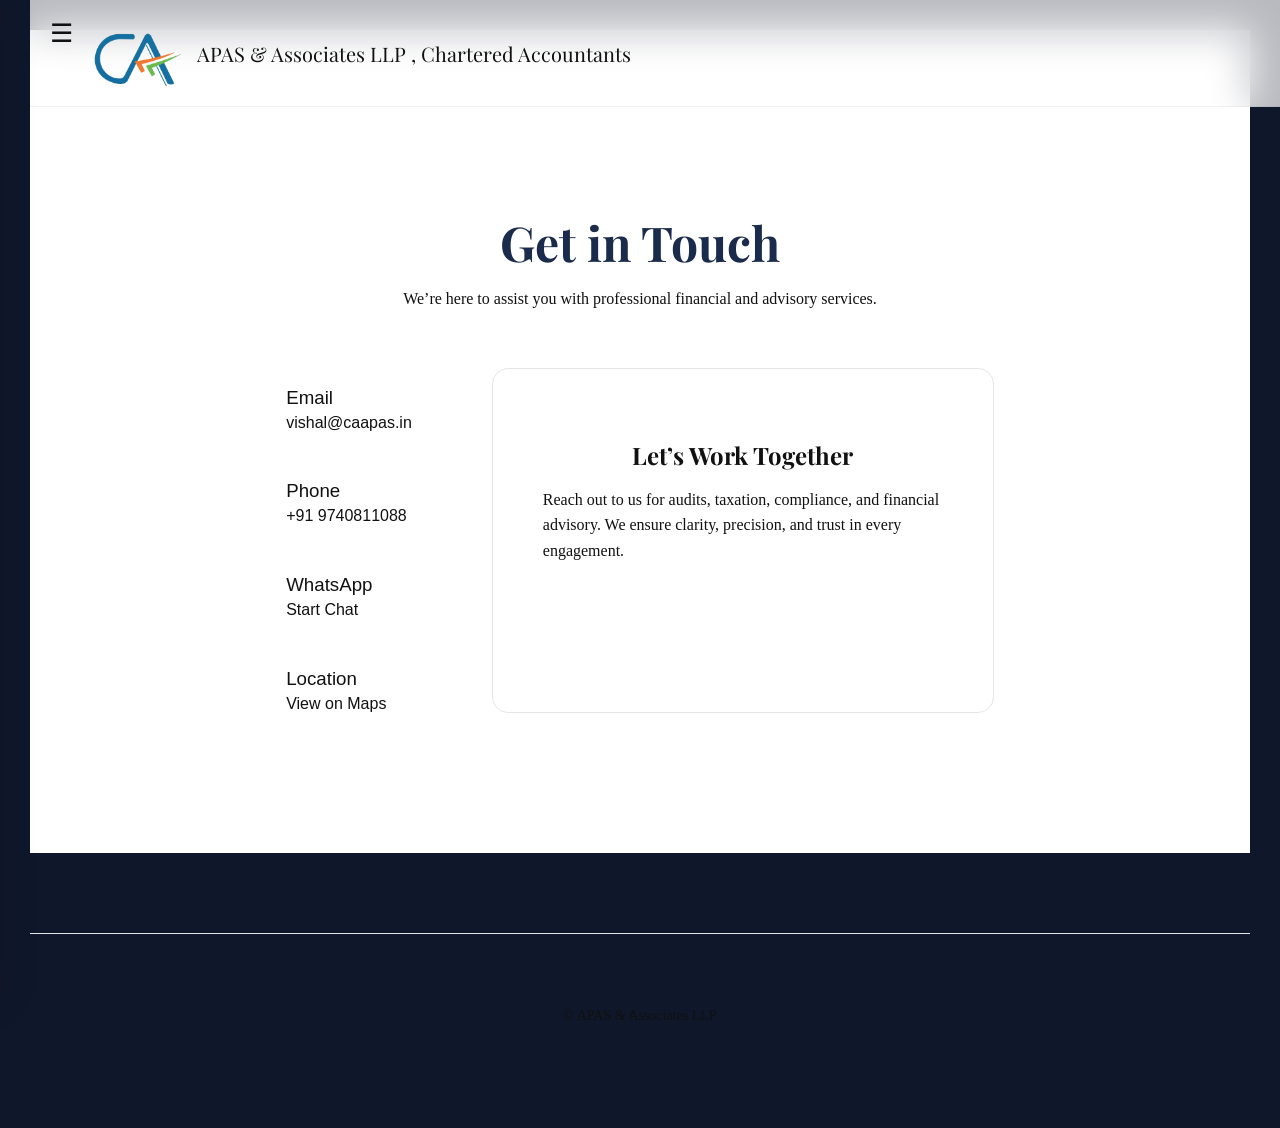
<file: contact.html>
<!DOCTYPE html>

<html lang="en">

<head>

<meta charset="UTF-8">
<meta name="viewport" content="width=device-width, initial-scale=1.0">

<title>Contact |APAS </title>

<link rel="stylesheet" href="style.css">

<link href="https://fonts.googleapis.com/css2?family=Playfair+Display:wght@400;600&family=Inter:wght@300;400&display=swap" rel="stylesheet">

</head>

<body>

<header class="header">

<nav>
<div class="menu-toggle" onclick="toggleMenu()">☰</div>
<div class="logo">
<img src="logo.png" class="logo-img">
<span>APAS & Associates LLP , Chartered Accountants</span>
</div>
<ul>
<li><a href="index.html">Home</a></li>
<li><a href="services.html">Services</a></li>
<li><a href="team.html">Team</a></li>
<li><a href="contact.html">Contact</a></li>
</ul>
</nav>
</header>

<div id="sideMenu" class="side-menu">
<a href="index.html">Home</a>
<a href="services.html">Services</a>
<a href="team.html">Team</a>
<a href="contact.html">Contact</a>
<a href="news.html">News & Updates</a>
</div>

</header>

<section class="contact-modern">

<h1 class="contact-title">Get in Touch</h1>

<p class="contact-subtitle">
We’re here to assist you with professional financial and advisory services.
</p>

<div class="contact-wrapper">

<!-- LEFT SIDE -->
<div class="contact-info">

<div class="contact-item">
<h3>Email</h3>
<a href="mailto:vishal@caapas.in">vishal@caapas.in</a>
</div>

<div class="contact-item">
<h3>Phone</h3>
<a href="tel:+919740811088">+91 9740811088</a>
</div>

<div class="contact-item">
<h3>WhatsApp</h3>
<a href="https://wa.me/919740811088" target="_blank">Start Chat</a>
</div>

<div class="contact-item">
<h3>Location</h3>
<a href="https://www.google.com/maps/place/APAS+%26+Associates+LLP/@12.9460152,77.5676246,17z/data=!3m1!4b1!4m6!3m5!1s0x3bae15e029b37093:0x5e8b54bc357e4e78!8m2!3d12.94601!4d77.5701995!16s%2Fg%2F11f0wmhzz7?authuser=0&entry=ttu&g_ep=EgoyMDI2MDMxNy4wIKXMDSoASAFQAw%3D%3D" target="_blank">View on Maps</a>
</div>
</div>

<!-- RIGHT SIDE -->
<div class="contact-card">
<h2>Let’s Work Together</h2>
<p>
Reach out to us for audits, taxation, compliance, and financial advisory.
We ensure clarity, precision, and trust in every engagement.
</p>
</div>

</div>

</section>

<footer>

<p>© APAS & Associates LLP</p>

</footer> 
<script src="script.js"></script>
</body>
</html>
</file>
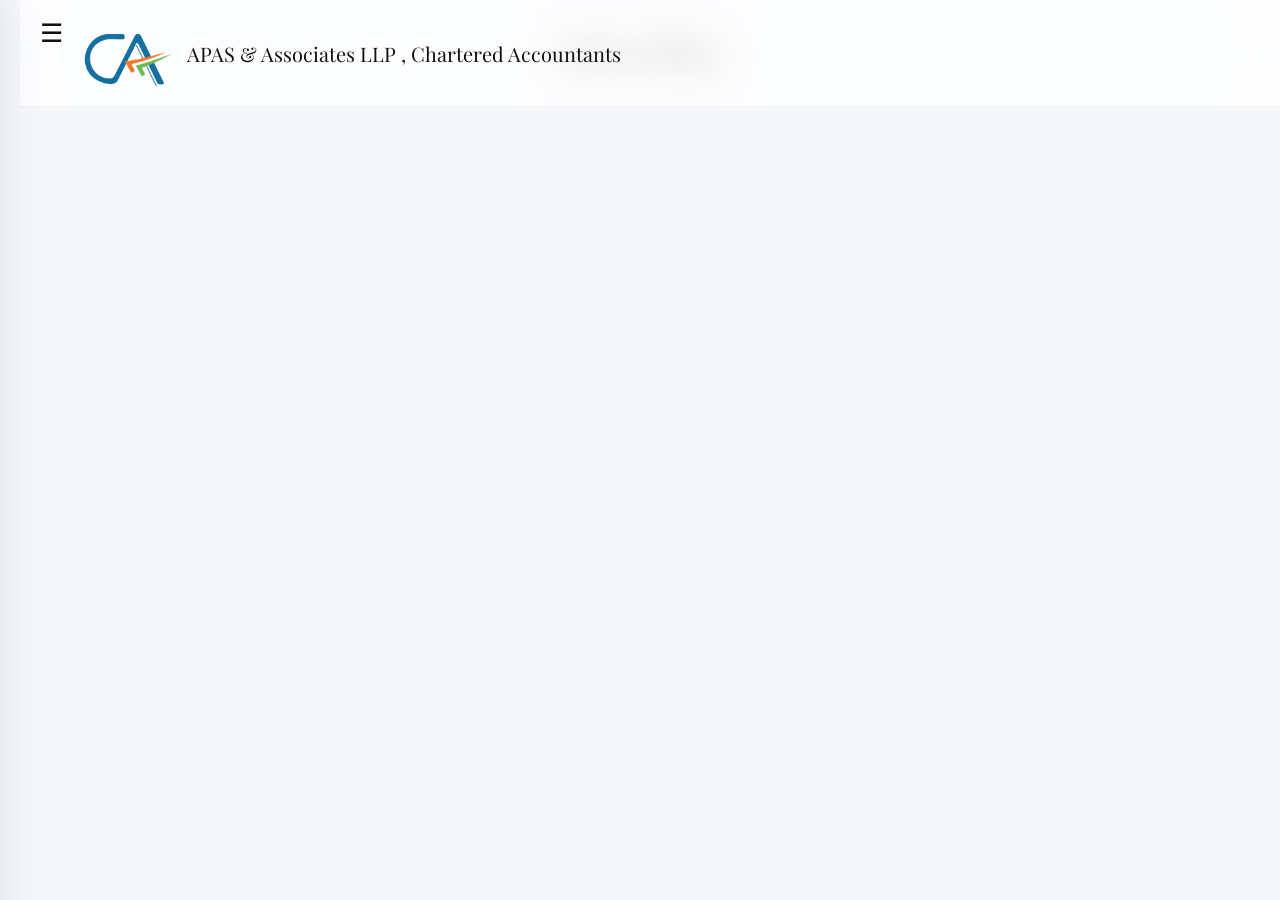
<file: news.html>
<!DOCTYPE html>

<html lang="en">

<head>

<meta charset="UTF-8">
<meta name="viewport" content="width=device-width, initial-scale=1.0">

<title>News and Updates |APAS </title>

<link rel="stylesheet" href="style.css">

<link href="https://fonts.googleapis.com/css2?family=Playfair+Display:wght@400;600&family=Inter:wght@300;400&display=swap" rel="stylesheet">
<link href="https://fonts.googleapis.com/css2?family=Playfair+Display:wght@500;600;700&display=swap" rel="stylesheet">
</head>

<body>

<header class="header">

<nav>
<div class="menu-toggle" onclick="toggleMenu()">☰</div>
<div class="logo">
<img src="logo.png" class="logo-img">
<span>APAS & Associates LLP , Chartered Accountants</span>
</div>
<ul>
<li><a href="index.html">Home</a></li>
<li><a href="services.html">Services</a></li>
<li><a href="team.html">Team</a></li>
<li><a href="contact.html">Contact</a></li>
</ul>
</nav>
</header>

<div id="sideMenu" class="side-menu">
<a href="index.html">Home</a>
<a href="services.html">Services</a>
<a href="team.html">Team</a>
<a href="contact.html">Contact</a>
<a href="news.html">News & Updates</a>
</div>

</header>
  <title>News & Blog</title>

  <style>
    body {
      font-family: Arial, sans-serif;
      background: #f5f7fb;
      margin: 0;
      padding: 20px;
    }

    h2 {
      text-align: center;
      margin-bottom: 30px;
    }

    #blog {
      display: grid;
      grid-template-columns: repeat(auto-fit, minmax(300px, 1fr));
      gap: 20px;
    }

    .post {
      background: white;
      padding: 15px;
      border-radius: 12px;
      box-shadow: 0 4px 12px rgba(0,0,0,0.1);
      cursor: pointer;
      transition: 0.3s;
    }

    .post:hover {
      transform: translateY(-5px);
    }

    .post img {
      width: 100%;
      border-radius: 10px;
    }

    .post h3 {
      margin: 10px 0;
    }

    .post p {
      color: #555;
    }

    .post small {
      color: gray;
    }
  </style>
</head>

<body>

<h2>News & Blog</h2>

<div id="blog"></div>

<script>
const sheetURL = "https://docs.google.com/spreadsheets/d/e/2PACX-1vT6VDCrZ15pMJ4l2OMogmq-73ROo4cA_owLtL8jDc3GJF6HIJRLLpTqtxC6RN4z7x0q6q3R1oRE88RF/pub?output=tsv";

fetch(sheetURL)
  .then(res => res.text())
  .then(data => {
    const rows = data.split("\n").slice(1);
    const blogDiv = document.getElementById("blog");

    rows.reverse().forEach(row => {
      const cols = row.split("\t"); // 👈 TAB separated (SAFE)

      const id = cols[0]?.trim();
      const title = cols[1]?.trim();
      const content = cols[2]?.trim();
      const date = cols[3]?.trim();
      const image = cols[4]?.trim();

      if (!id || !title) return;

      const shortText = content.substring(0, 120) + "...";

  blogDiv.innerHTML += `
  <div class="post">
    ${image ? `<img src="${image}" />` : ""}
    
    <div class="post-content">
      <h3>${title}</h3>
      <a class="read-btn" href="post.html?id=${id}">Read More</a>
    </div>
  </div>
`;
    });
  });

function openPost(id) {
  window.location.href = "post.html?id=" + id;
}
</script>
<script>
function toggleMenu(){
const menu = document.getElementById("sideMenu");
const overlay = document.getElementById("overlay");

menu.classList.toggle("active");
overlay.classList.toggle("active");
}

function closeMenu(){
const menu = document.getElementById("sideMenu");
const overlay = document.getElementById("overlay");

menu.classList.remove("active");
overlay.classList.remove("active");
}
</script>
</body>
</html>
</file>
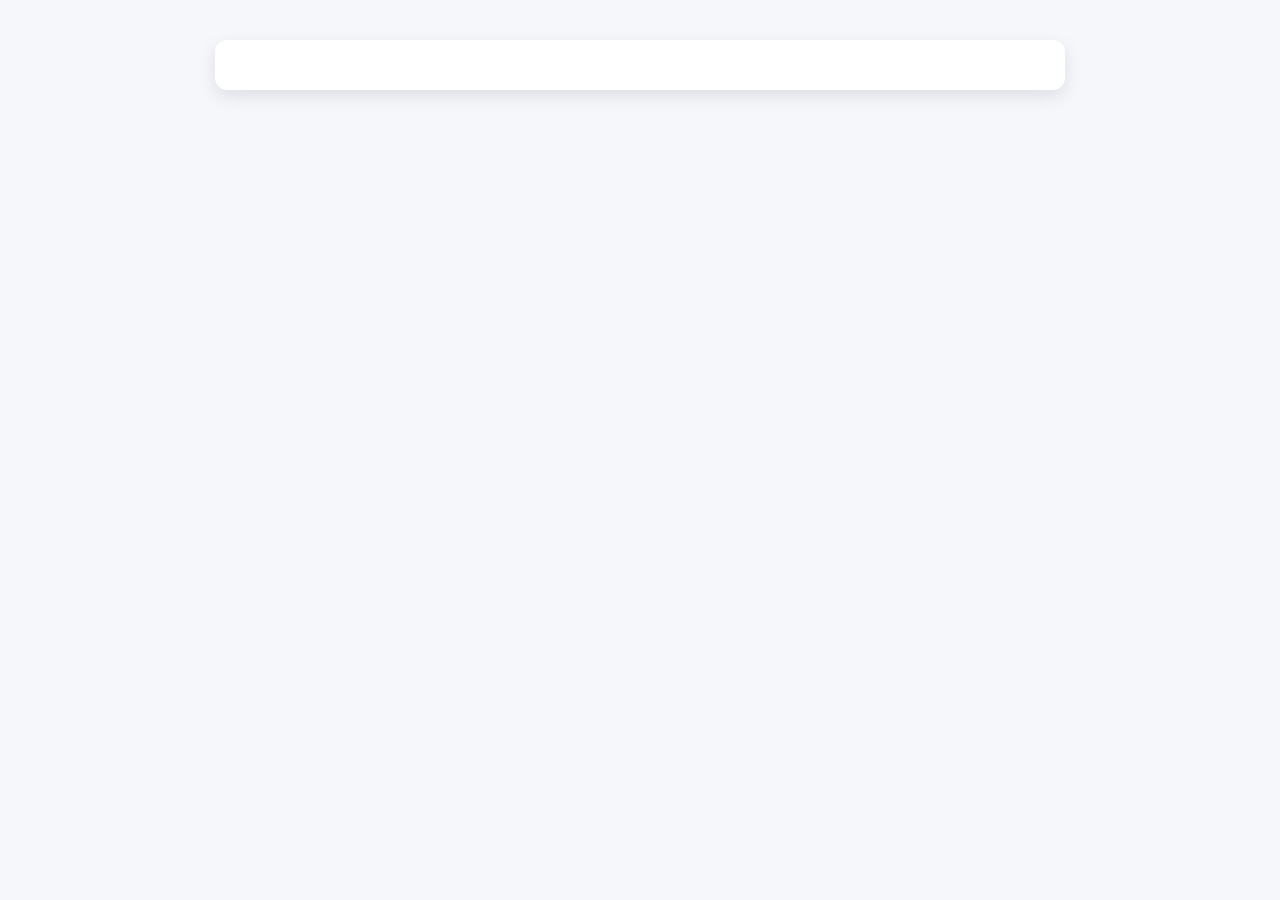
<file: post.html>
<!DOCTYPE html>
<html>
<head>
  <title>Blog Post</title>

  <style>
    body {
      font-family: Arial, sans-serif;
      background: #f5f7fb;
      margin: 0;
      padding: 40px 20px;
    }

    .container {
      max-width: 800px;
      margin: auto;
      background: white;
      padding: 25px;
      border-radius: 12px;
      box-shadow: 0 6px 18px rgba(0,0,0,0.1);
    }

    h1 {
      margin-top: 0;
    }

    .date {
      color: gray;
      margin-bottom: 15px;
    }

    img {
      width: 100%;
      border-radius: 10px;
      margin: 15px 0;
    }

    .content {
      line-height: 1.6;
      color: #333;
    }

    a {
      display: inline-block;
      margin-top: 20px;
      text-decoration: none;
      color: blue;
    }
  </style>
</head>

<body>

<div class="container" id="post"></div>

<script>
const sheetURL = "https://docs.google.com/spreadsheets/d/e/2PACX-1vT6VDCrZ15pMJ4l2OMogmq-73ROo4cA_owLtL8jDc3GJF6HIJRLLpTqtxC6RN4z7x0q6q3R1oRE88RF/pub?output=tsv";

const params = new URLSearchParams(window.location.search);
const postId = params.get("id");

fetch(sheetURL)
  .then(res => res.text())
  .then(data => {
    const rows = data.split("\n").slice(1);
    const postDiv = document.getElementById("post");

    rows.forEach(row => {
      const cols = row.split("\t");

      const id = cols[0]?.trim();

      if (id === postId) {
        const title = cols[1]?.trim() || "";
        const content = cols[2]?.trim() || "";
        const date = cols[3]?.trim() || "";
        const image = cols[4]?.trim() || "";

        postDiv.innerHTML = `
          <h1>${title}</h1>
          <div class="date">${date}</div>
          ${image ? `<img src="${image}" />` : ""}
          <div class="content">${content.replace(/\n/g, "<br>")}</div>
          <a href="news.html">← Back to Blogs</a>
        `;
      }
    });
  });
</script>

</body>
</html>
</file>
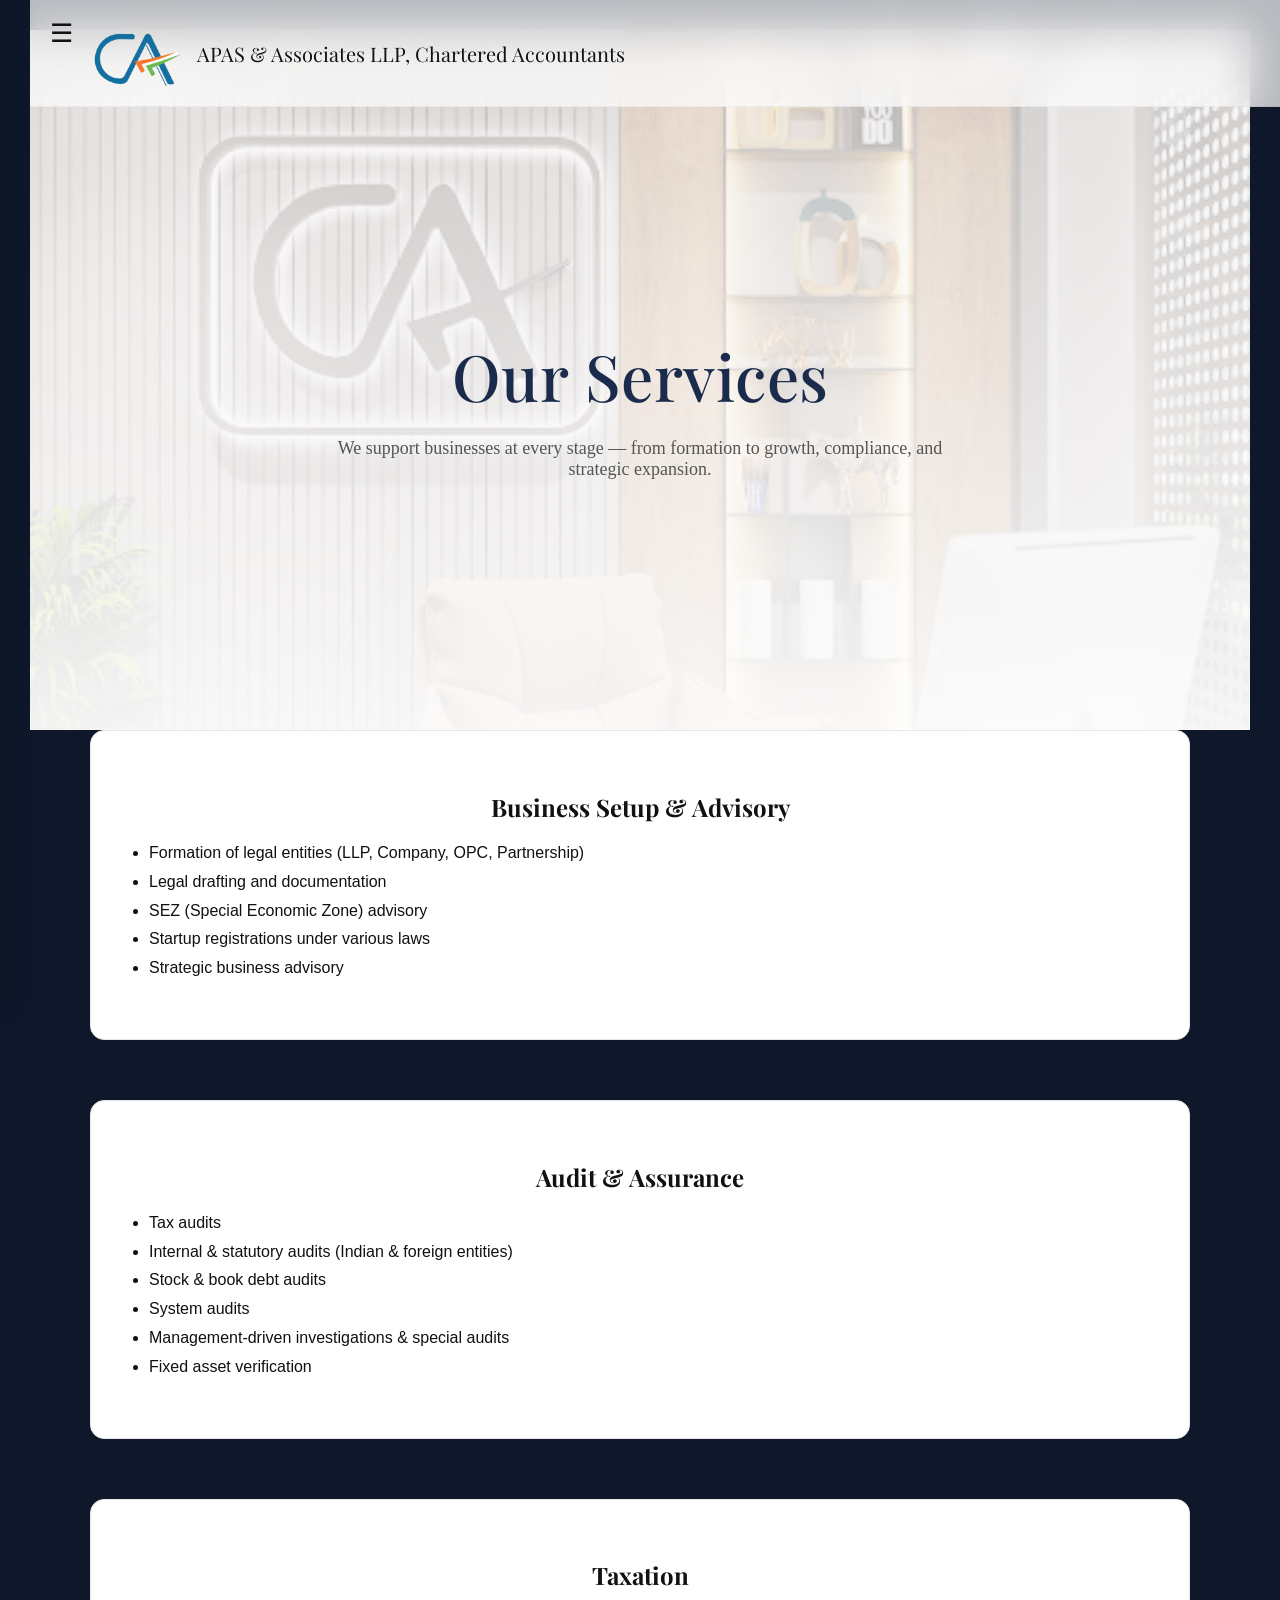
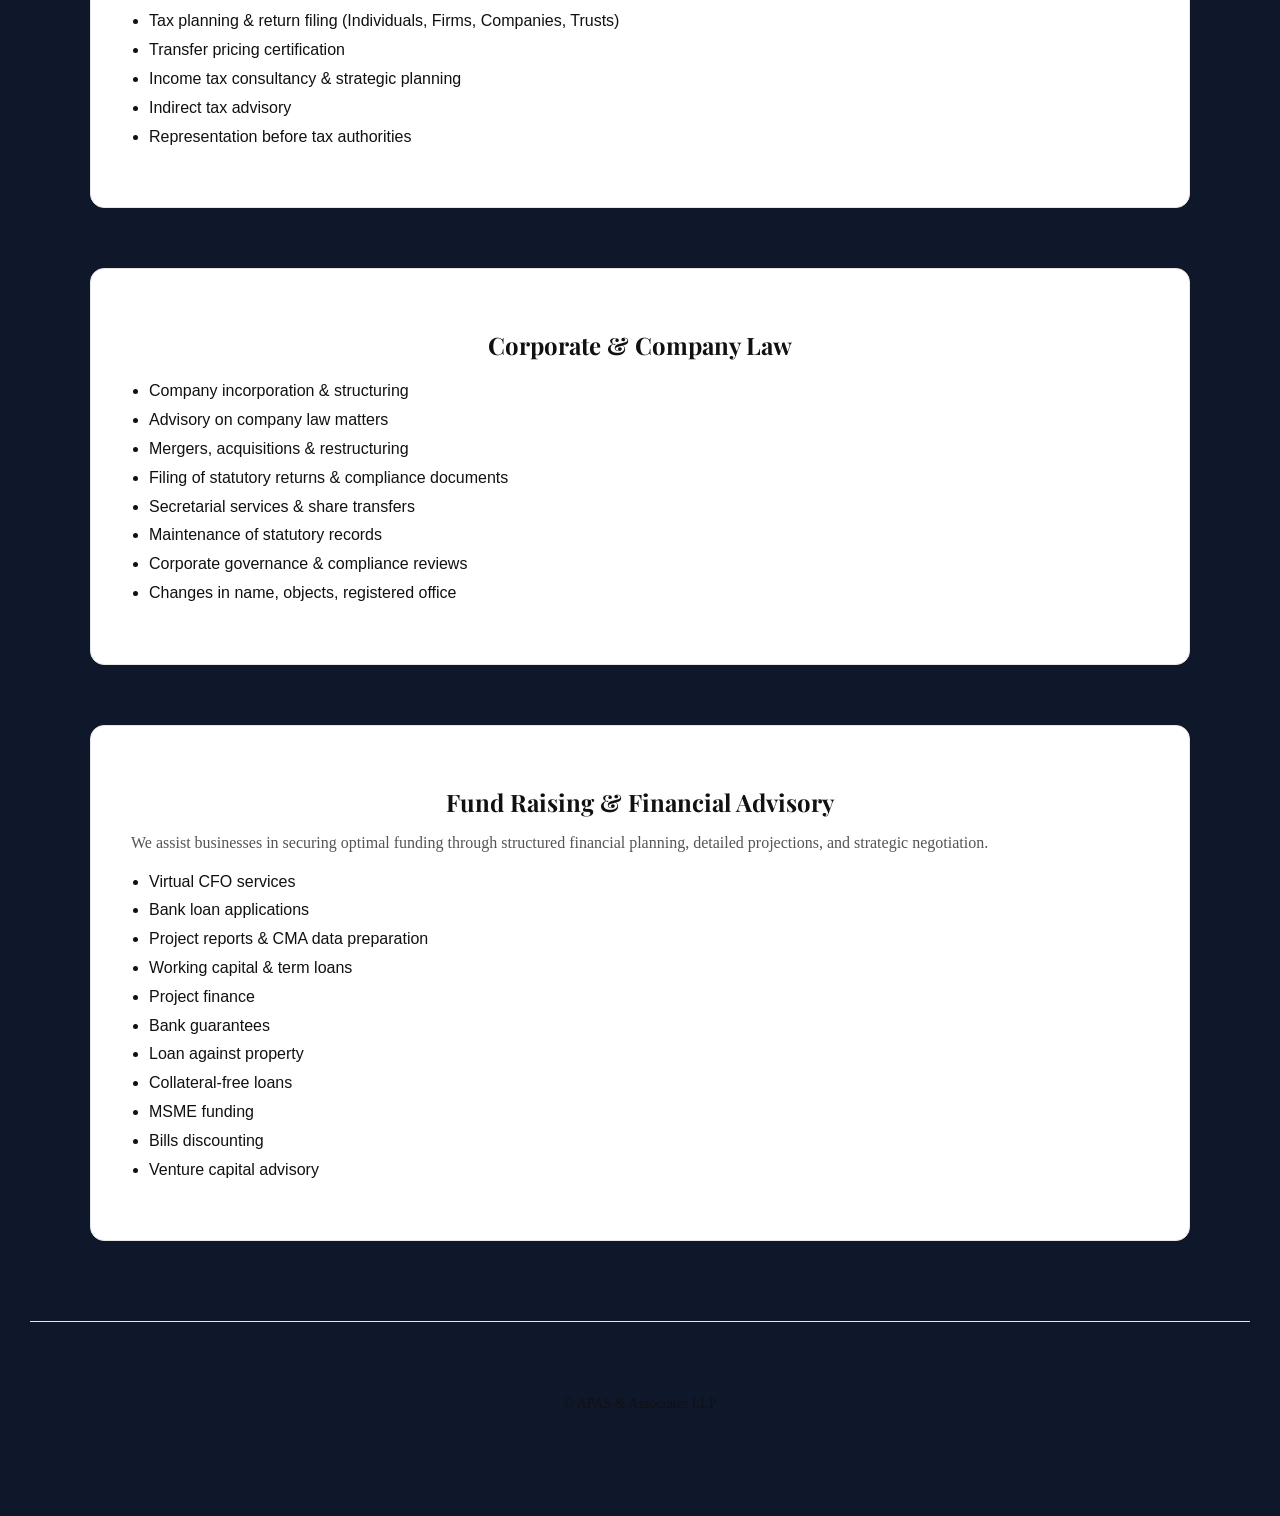
<file: services.html>
<!DOCTYPE html>

<html lang="en">

<head>

<meta charset="UTF-8">
<meta name="viewport" content="width=device-width, initial-scale=1.0">

<title>Services | APAS </title>

<link rel="stylesheet" href="style.css">

<link href="https://fonts.googleapis.com/css2?family=Playfair+Display:wght@400;600&family=Inter:wght@300;400&display=swap" rel="stylesheet">

</head>

<body>

<header class="header">

<nav>
<div class="menu-toggle" onclick="toggleMenu()">☰</div>
<div class="logo">
<img src="logo.png" class="logo-img">
<span>APAS & Associates LLP, Chartered Accountants</span>
</div>
<ul>
<li><a href="index.html">Home</a></li>
<li><a href="services.html">Services</a></li>
<li><a href="team.html">Team</a></li>
<li><a href="contact.html">Contact</a></li>
</ul>
</nav>


</header>
<div id="sideMenu" class="side-menu">
<a href="index.html">Home</a>
<a href="services.html">Services</a>
<a href="team.html">Team</a>
<a href="contact.html">Contact</a>
<a href="news.html">News & Updates</a>
</div>

<div id="overlay" class="overlay" onclick="closeMenu()"></div>
<section class="hero small-hero">

<div class="hero-content">


<h1 class="section-title">Our Services</h1>

<p class="section-subtitle">
We support businesses at every stage — from formation to growth, compliance, and strategic expansion.
</p>

</div>

</section>
<section class="services-section">

<div class="services-container">

<!-- BUSINESS STARTUP -->
<div class="service-block">
<h2>Business Setup & Advisory</h2>
<ul>
<li>Formation of legal entities (LLP, Company, OPC, Partnership)</li>
<li>Legal drafting and documentation</li>
<li>SEZ (Special Economic Zone) advisory</li>
<li>Startup registrations under various laws</li>
<li>Strategic business advisory</li>
</ul>
</div>

<!-- AUDITS -->
<div class="service-block">
<h2>Audit & Assurance</h2>
<ul>
<li>Tax audits</li>
<li>Internal & statutory audits (Indian & foreign entities)</li>
<li>Stock & book debt audits</li>
<li>System audits</li>
<li>Management-driven investigations & special audits</li>
<li>Fixed asset verification</li>
</ul>
</div>

<!-- TAXATION -->
<div class="service-block">
<h2>Taxation</h2>
<ul>
<li>Tax planning & return filing (Individuals, Firms, Companies, Trusts)</li>
<li>Transfer pricing certification </li>
<li>Income tax consultancy & strategic planning</li>
<li>Indirect tax advisory</li>
<li>Representation before tax authorities</li>
</ul>
</div>

<!-- COMPANY LAW -->
<div class="service-block">
<h2>Corporate & Company Law</h2>
<ul>
<li>Company incorporation & structuring</li>
<li>Advisory on company law matters</li>
<li>Mergers, acquisitions & restructuring</li>
<li>Filing of statutory returns & compliance documents</li>
<li>Secretarial services & share transfers</li>
<li>Maintenance of statutory records</li>
<li>Corporate governance & compliance reviews</li>
<li>Changes in name, objects, registered office</li>
</ul>
</div>

<!-- FUND RAISING -->
<div class="service-block">
<h2>Fund Raising & Financial Advisory</h2>
<p>
We assist businesses in securing optimal funding through structured financial planning,
detailed projections, and strategic negotiation.
</p>

<ul>
<li>Virtual CFO services</li>
<li>Bank loan applications</li>
<li>Project reports & CMA data preparation</li>
<li>Working capital & term loans</li>
<li>Project finance</li>
<li>Bank guarantees</li>
<li>Loan against property</li>
<li>Collateral-free loans</li>
<li>MSME funding</li>
<li>Bills discounting</li>
<li>Venture capital advisory</li>
</ul>
</div>

</div>

</section>

<footer>

<p>© APAS & Associates LLP</p>

</footer>
<script src="script.js"></script>
</body>
</html>
</file>
<file: style.css>
/* ================= RESET ================= */

body{
margin:0;
background:#f5f5f7;
color:#111; /* 🔥 FORCE BLACK TEXT */
font-family:Inter, sans-serif;
scroll-behavior:smooth;
-webkit-font-smoothing: antialiased;
}
p, span, li, a {
    color: #111;
}

h1, h2, h3 {
    color: #111;
}

/* BLOG SECTION ONLY DARK */
#blog-section {
  background: #0f172a;
  color: white;
  padding: 40px 20px;
}

#blog-section h2,
#blog-section p,
#blog-section a {
  color: white;
}/* ================= HEADER ================= */

.header{
position:fixed;
top:0;
width:100%;
z-index:1000;
background:rgba(255,255,255,0.7);
backdrop-filter:blur(20px);
border-bottom:1px solid rgba(0,0,0,0.05);
}

/* NAV */

nav{
display:flex;
align-items:center;
padding:18px 60px;
position:relative;
}

/* LOGO */

.logo{
display:flex;
align-items:center;
gap:10px;
font-family:"Playfair Display", serif;
font-size:20px;
color:#111;
}

.logo-img{
height:70px;
}

/* REMOVE NAV LINKS */
nav ul{
display:none;
}

/* ================= HAMBURGER ================= */

.menu-toggle{
position:absolute;
left:20px;
top:18px;
font-size:26px;
cursor:pointer;
color:#111;
z-index:3000;
transition:0.3s;
}

.menu-toggle:hover{
transform:scale(1.1);
}

/* ================= SIDE MENU ================= */

.side-menu{
position:fixed;
top:0;
left:-270px;
width:260px;
height:100%;
background:#ffffff;
padding-top:100px;
display:flex;
flex-direction:column;
transition:0.4s cubic-bezier(0.22, 1, 0.36, 1);
z-index:2000;
box-shadow:10px 0 40px rgba(0,0,0,0.1);
}

.side-menu a{
color:#111;
padding:16px 30px;
text-decoration:none;
font-size:15px;
border-bottom:1px solid #eee;
transition:0.3s;
}

.side-menu a:hover{
background:#f2f2f2;
padding-left:40px;
}

.side-menu.active{
left:0;
}

/* ================= OVERLAY ================= */

.overlay{
position:fixed;
top:0;
left:0;
width:100%;
height:100%;
background:rgba(0,0,0,0.15);
backdrop-filter:blur(2px);
opacity:0;
pointer-events:none;
transition:0.3s;
z-index:1500;
}

.overlay.active{
opacity:1;
pointer-events:auto;
}

/* ================= HERO ================= */

.hero{
height:100vh;
background:
linear-gradient(rgba(255,255,255,0.7), rgba(255,255,255,0.95)),
url("header.jpg");
background-size:cover;
background-position:center;
display:flex;
align-items:center;
justify-content:center;
text-align:center;
padding:40px;
}

.small-hero{
height:60vh;
}

.hero-content{
animation:fadeUp 1s ease;
}

.hero-content h1{
font-family:"Playfair Display",serif;
font-size:64px;
font-weight:500;
margin-bottom:20px;
letter-spacing:0.5px;
}

.hero-content p{
font-size:18px;
max-width:650px;
margin:auto;
color:#555;
}

/* ================= SECTIONS ================= */

.section{
opacity:0;
transform:translateY(40px);
transition:0.8s ease;
}

.section.show{
opacity:1;
transform:translateY(0);
}

/* ================= INFO ================= */

.info-section{
padding:140px 80px;
text-align:center;
}

.info-section h2{
font-family:"Playfair Display",serif;
font-size:42px;
margin-bottom:70px;
}

.info-grid{
display:grid;
grid-template-columns:repeat(3,1fr);
gap:40px;
max-width:1200px;
margin:auto;
}

.info-box{
background:#ffffff;
border:1px solid #e6e6e6;
padding:50px;
transition:0.4s;
border-radius:12px;
}

.info-box:hover{
transform:translateY(-10px);
box-shadow:0 20px 40px rgba(0,0,0,0.08);
}

.info-box h3{
margin-bottom:10px;
}

.info-box p{
color:#555;
}

/* ================= SERVICES ================= */

.services-grid{
display:grid;
grid-template-columns:repeat(3,1fr);
gap:40px;
padding:140px 80px;
max-width:1200px;
margin:auto;
}

.service-box{
background:#ffffff;
border:1px solid #e6e6e6;
padding:50px;
border-radius:12px;
transition:0.4s;
}

.service-box:hover{
transform:translateY(-10px);
box-shadow:0 20px 40px rgba(0,0,0,0.08);
}

/* ================= TEAM ================= */

.gold-name{
color:#111;
}
/* SECTION HEADING */
.team-category {
    color: #d4af37;
    font-family: "Playfair Display", serif;
    font-size: 36px;
    margin: 100px 0 50px;
    text-align: center;
    letter-spacing: 1px;
}

/* TEAM ROW (CARD STYLE) */
.team-row {
    display: flex;
    align-items: center;
    gap: 50px;
    max-width: 1100px;
    margin: 60px auto;
    padding: 30px;
    background: #f5f1f1;
    border-radius: 12px;
    box-shadow: 0 10px 30px rgba(236, 230, 230, 0.5);
    transition: transform 0.3s ease;
}

.team-row:hover {
    transform: translateY(-5px);
}

/* REVERSE LAYOUT */
.team-row.reverse {
    flex-direction: row-reverse;
}

/* IMAGE */
.team-photo {
    width: 260px;
    height: 320px;
    object-fit: cover;
    border-radius: 10px;
    border: 2px solid #d4af37;
}

/* CONTENT */
.team-content {
    flex: 1;
}

/* NAME */
.gold-name {
    color: #d4af37;
    font-size: 24px;
    margin-bottom: 5px;
}

/* ROLE */
.team-content span {
    display: block;
    color: black;
    margin-bottom: 15px;
    font-size: 14px;
}

/* EXPERIENCE BOX */
.experience-box {
    color: black;
    line-height: 1.7;
    font-size: 15px;
}

.experience-box p {
    margin-bottom: 12px;
}

/* HERO FIX */
.small-hero {
    padding: 80px 20px;
    text-align: center;
}

/* MOBILE RESPONSIVE */
@media (max-width: 768px) {
    .team-row {
        flex-direction: column;
        text-align: center;
    }

    .team-row.reverse {
        flex-direction: column;
    }

    .team-photo {
        width: 200px;
        height: 250px;
    }
}
/* ================= CONTACT ================= */

.contact-box{
background:#ffffff;
border:1px solid #e6e6e6;
border-radius:12px;
}

.contact-box a{
color:#111;
}

.contact-card {
    background: #ffffff !important;
    color: #111 !important;
}

.contact-card p,
.contact-card h2 {
    color: #111 !important;
}

/* ================= FOOTER ================= */

footer{
text-align:center;
padding:60px;
border-top:1px solid #e6e6e6;
margin-top:80px;
font-size:14px;
color:#777;
}

/* ================= ANIMATIONS ================= */

@keyframes fadeUp{
from{
opacity:0;
transform:translateY(40px);
}
to{
opacity:1;
transform:translateY(0);
}
}

/* ================= MOBILE ================= */

@media(max-width: 900px){

nav{
padding:15px 20px;
}

.hero-content h1{
font-size:38px;
}

.hero-content p{
font-size:16px;
}

.info-grid,
.services-grid{
grid-template-columns:1fr;
padding:60px 20px;
}

.team-row{
flex-direction:column !important;
padding:0 20px;
text-align:center;
}

.contact-section{
flex-direction:column;
align-items:center;
padding:60px 20px;
}
}

/* Services section */
.section-title{
font-family:"Playfair Display", serif;
font-size:48px;
text-align:center;
margin-bottom:10px;
}

.section-subtitle{
text-align:center;
color:#555;
max-width:700px;
margin:0 auto 60px;
font-size:16px;
}

.services-container{
max-width:1100px;
margin:auto;
display:flex;
flex-direction:column;
gap:60px;
padding:0 20px;
}

.service-block{
background:#ffffff;
border:1px solid #e6e6e6;
padding:40px;
border-radius:14px;
transition:0.3s;
}

.service-block:hover{
transform:translateY(-8px);
box-shadow:0 20px 40px rgba(0,0,0,0.06);
}

.service-block h2{
font-family:"Playfair Display", serif;
margin-bottom:15px;
}

.service-block ul{
padding-left:18px;
line-height:1.8;
color:#444;
}

.service-block p{
color:#555;
margin-bottom:15px;
}

/* ================= CONTACT MODERN ================= */

.contact-modern{
padding:140px 20px;
text-align:center;
}

.contact-title{
font-family:"Playfair Display", serif;
font-size:48px;
margin-bottom:10px;
}

.contact-subtitle{
color:#555;
margin-bottom:60px;
}

.contact-wrapper{
display:flex;
justify-content:center;
gap:80px;
flex-wrap:wrap;
max-width:1100px;
margin:auto;
}

/* LEFT SIDE */

.contact-info{
display:flex;
flex-direction:column;
gap:30px;
text-align:left;
}

.contact-item h3{
margin-bottom:5px;
font-weight:500;
}

.contact-item a{
text-decoration:none;
color:#111;
font-size:16px;
transition:0.3s;
}

.contact-item a:hover{
opacity:0.6;
}

/* RIGHT CARD */

.contact-card{
background:#ffffff;
padding:50px;
border-radius:16px;
border:1px solid #e6e6e6;
max-width:400px;
text-align:left;
transition:0.3s;
}

.contact-card:hover{
transform:translateY(-10px);
box-shadow:0 20px 40px rgba(0,0,0,0.08);
}

.contact-card h2{
font-family:"Playfair Display", serif;
margin-bottom:10px;
}

.contact-card p{
color:#555;
line-height:1.6;
}

/* CHANGE DESCRIPTION FONT */

p,
.service-description,
.contact-card p,
.info-box p,
.service-box p{
font-family:"Times New Roman", serif;
}

body {
    font-family: Arial, sans-serif;
    margin: 40px;
}

h1 {
    color: #1a2b4c;
}

.news-card {
    border: 1px solid #ddd;
    padding: 15px;
    margin-bottom: 15px;
    border-radius: 8px;
}

.news-card h2 a {
    text-decoration: none;
    color: #0a3d62;
}

.news-card h2 a:hover {
    text-decoration: underline;
}

.date {
    font-size: 12px;
    color: gray;
}

.about-sectors {
    background: #f8f8f8;
    padding: 80px 10%;
    text-align: center;
}

.section-title {
    font-size: 48px;
    font-weight: 300;
    margin-bottom: 60px;
}

/* GRID */
.sectors-grid {
    display: grid;
    grid-template-columns: repeat(3, 1fr);
    gap: 70px 40px;
    align-items: center;
}

/* LOGO BLOCK */
.sector {
    text-align: center;
}

/* LOGO IMAGE */
.sector img {
    width: 100px;
    height: 100px;
    object-fit: contain;
    margin-bottom: 15px;
    transition: 0.3s ease;
}

/* TEXT */
.sector h3 {
    font-size: 20px;
    font-weight: 700;
    letter-spacing: 1px;
}

/* DIVIDER */
.divider {
    width: 1px;
    height: 60px;
    background: #ccc;
    justify-self: center;
}

/* HOVER EFFECT (premium feel) */
.sector:hover img {
    transform: scale(1.1);
}

/* RESPONSIVE */
@media (max-width: 900px) {
    .sectors-grid {
        grid-template-columns: 1fr;
    }

    .divider {
        display: none;
    }
}

.who-we-are {
    padding: 80px 10%;
    background: #ffffff;
}

.who-container {
    display: flex;
    align-items: center;
    gap: 60px;
}

/* IMAGE */
.who-image img {
    width: 100%;
    max-width: 500px;
    border-radius: 10px;
    object-fit: cover;
}

/* TEXT */
.who-text {
    max-width: 800px;
    align-self: auto;
}

.who-text h2 {
    font-size: 40px;
    margin-bottom: 20px;
    font-weight: 400;
}

.who-text p {
    font-size: 15px;
    line-height: 1.8;
    color: #444;
    margin-bottom: 15px;
}

/* RESPONSIVE */
@media (max-width: 900px) {
    .who-container {
        flex-direction: column;
        text-align: center;
    }

    .who-image img {
        max-width: 100%;
    }
}

body {
  font-family: Arial, sans-serif;
  background: #0f172a; /* dark modern background */
  margin: 0;
  padding: 30px;
  color: white;
}

h2 {
  text-align: center;
  margin-bottom: 30px;
}

/* GRID */
#blog {
  display: grid;
  grid-template-columns: repeat(auto-fit, minmax(280px, 1fr));
  gap: 30px;
  padding: 20px;
}

/* CARD */
.post {
  height: 180px;
  overflow: hidden;
  position: relative;
}

.post img {
  width: 100%;
  height: 300px; /* 👈 bigger than container */
  object-fit: cover;
  object-position: top; /* 👈 shows ONLY top part */
  transform: translateY(-40px); /* 👈 adjust crop manually */
}
/* OVERLAY (smoother gradient) */
.post::after {
  content: "";
  position: absolute;
  inset: 0;
  background: linear-gradient(
    to top,
    rgba(0,0,0,0.9) 30%,
    rgba(0,0,0,0.6) 60%,
    rgba(0,0,0,0.3) 100%
  );
  pointer-events: none; /* 🔥 THIS FIXES CLICK */
}
/* CONTENT */
.post-content h3 {
  position: absolute;
  bottom: 10px;
  left: 10px;
  right: 10px;
  z-index: 2;
  font-family: 'Playfair Display', serif;
  font-size: 22px;          /* 👈 bigger */
  font-weight: 600;         /* 👈 bold but elegant */
  line-height: 1.3;
  color: white;
  margin: 0;
}
.post-content {
  position: absolute;
  bottom: 10px;
  left: 10px;
  right: 10px;
  z-index: 2; /* 🔥 ensures it's above overlay */
}
/* TITLE */
.post-content h3 {
  font-weight: 700; /* 👈 stronger bold */
  font-size: 24px;
}

/* BUTTON */
.read-btn {
  display: inline-block;
  margin-top: 10px;
  padding: 6px 14px;
  font-size: 12px;
  background: white;
  color: black;
  border-radius: 20px;
  text-decoration: none;
  opacity: 0;
  transform: translateY(12px);
  transition: all 0.3s ease;
}

/* HOVER EFFECT */
.post:hover {
  transform: translateY(-8px);
  box-shadow: 0 15px 35px rgba(0,0,0,0.35);
}

.post:hover img {
  transform: scale(1.08);
}

.post:hover .read-btn {
  opacity: 1;
  transform: translateY(0);
}

.contact-modern {
    background: #ffffff !important;
    color: #111 !important;
}

.contact-modern h2,
.contact-modern h3,
.contact-modern p,
.contact-modern a {
    color: #111 !important;
}

.content {
  line-height: 1.8;
  color: #333;
  white-space: normal;
}

.content br {
  display: block;
  margin-bottom: 10px;
}
</file>
